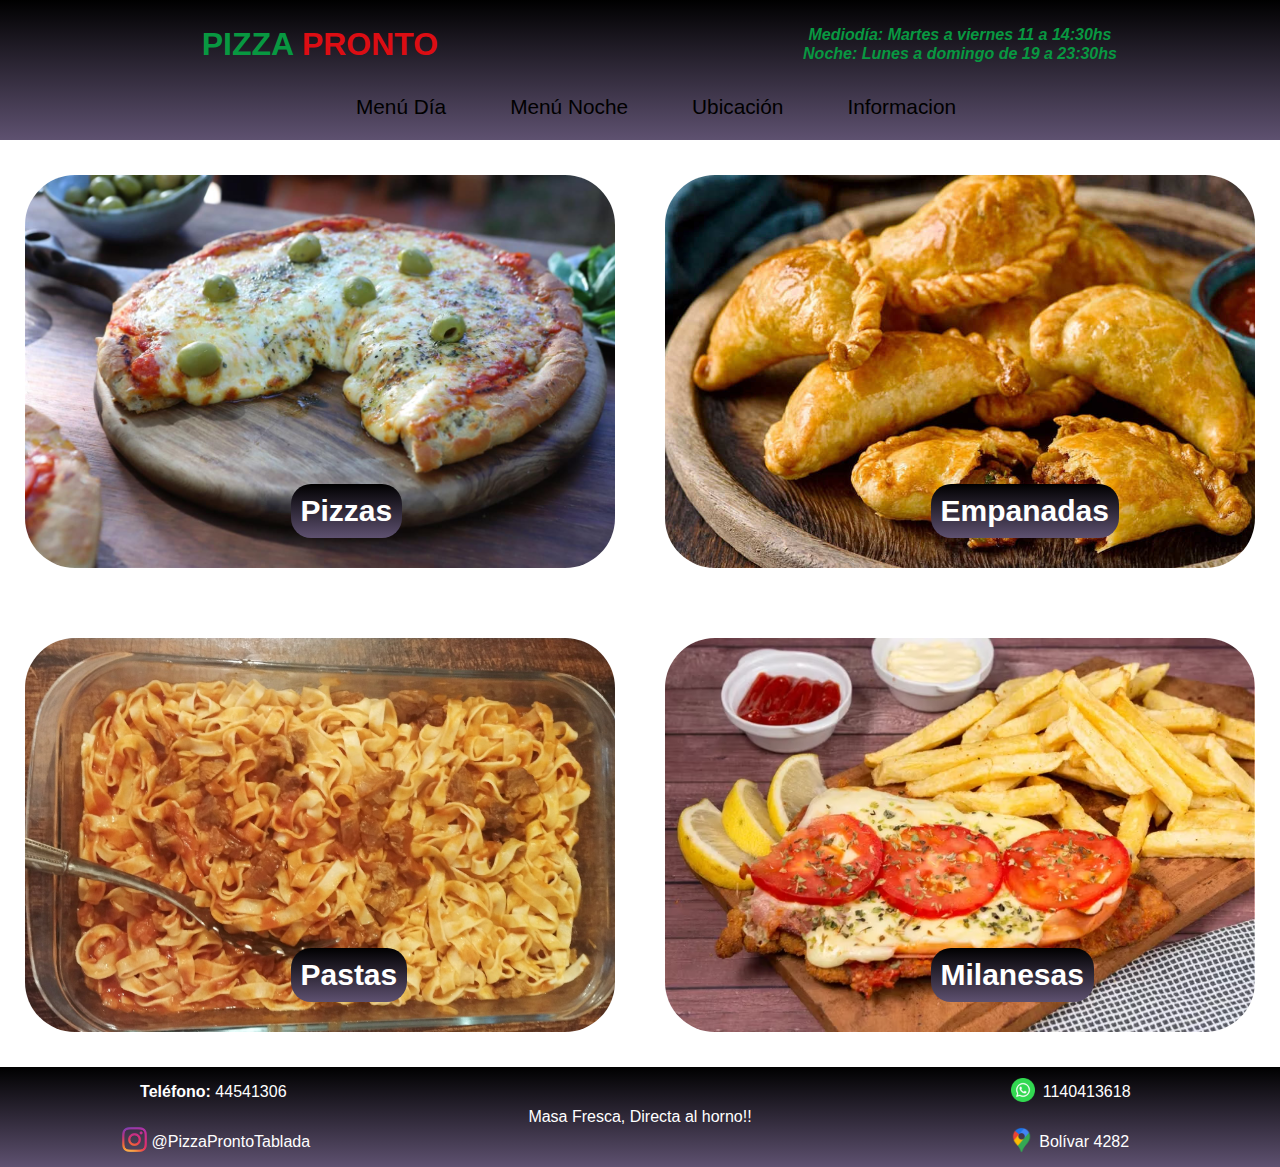
<file: index.html>
<!DOCTYPE html>
<html lang="es">

<head>
    <meta charset="UTF-8">
    <meta name="viewport" content="width=device-width, initial-scale=1.0">
    <meta name="description" content="Inicio de la pagina web Pizza pronto | Delviery Rapido | Pizzas Lomas del Mirador / La Tablada | Empanadas Lomas del mirador / La Tablada | Minutas Lomas del Mirador / La Tablada | Pastas Lomas del Mirador / La Tablada | Comidas Lomas del Mirador / ">
    <title>Pizza Pronto | Masa Fresca directa al horno | Pizza al molde | Empanadas al horno</title>
    <link rel="stylesheet" href="./css/styles.css">
</head>

<body>
    <div class="header-conjunto">
        <header class="header-titulo">
            <h1><a href="index.html">PIZZA <strong class="titulo-color-rojo">PRONTO</strong></a></h1>

        </header>

        <div class="header-info-horario">
            <p class="header-horario">Mediodía: Martes a viernes 11 a 14:30hs</p>
            <p class="header-horario-noche">Noche: Lunes a domingo de 19 a 23:30hs</p>
        </div>


        <nav>
            <ul>
                <li><a href="./Secciones/menudia.html" alt="Boton Menú Dia"  class="btn-color">Menú Día</a></li>
                <li><a href="./Secciones/menunoche.html" alt="Boton Menú Noche" class="btn-color">Menú Noche</a></li>
                <li><a href="./Secciones/ubicacion.html"  alt="Boton Ubicación" class="btn-color">Ubicación</a></li>
                <li><a href="./Secciones/informacion.html" alt="Boton Informacíon" class="btn-color">Informacion</a></li>
            </ul>
        </nav>
    </div>

    <main class="main-index">
        <section class="card">
            <img src="./Imagenes/Pizza.jpg" alt="Imagen Pizza">
            <div>
                <a class="descripcion" href="./Secciones/menunoche.html">Pizzas</a>
            </div>
        </section>

        <section class="card">
            <img src="./Imagenes/empanadas.jpg" alt="Imagen Empanadas">
            <div>
                <a class="descripcion" href="./Secciones/menunoche.html">Empanadas</a>
            </div>
        </section>

        <section class="card">
            <img src="./Imagenes/Pasta.jpg_large" alt="Imagen Pasta">
            <div>
                <a class="descripcion" href="./Secciones/menudia.html">Pastas</a>
            </div>
        </section>

        <section class="card">
            <img src="./Imagenes/Milanesas.avif" alt="Imagen Milanesas">
            <div>
                <a class="descripcion" href="./Secciones/menudia.html">Milanesas</a>
            </div>
        </section>
    </main>


    <footer>
        <div>
            <p> <strong>Teléfono:</strong> 44541306</p>
        </div>
        <div>
            <a href="http://api.whatsapp.com/send?phone=5491140413618&text=Hola"><img src="./Imagenes/whatsapp.png" class="footer-img-whatsapp"></a>
            <p>1140413618</p>
        </div>
        <div>
            <a href="http://www.instagram.com/pizzaprontotablada"><img src="./Imagenes/instagram.png"></a>
            <p>@PizzaProntoTablada</p>
        </div>
        <div>
            <a href="./Secciones/ubicacion.html"><img src="./Imagenes/google maps.webp"></a>
            <p >Bolívar 4282</p>
        </div>
        <div class="footer-masa">
            <p>Masa Fresca, Directa al horno!!</p>
        </div>
    </footer>
</body>

</html>
</file>
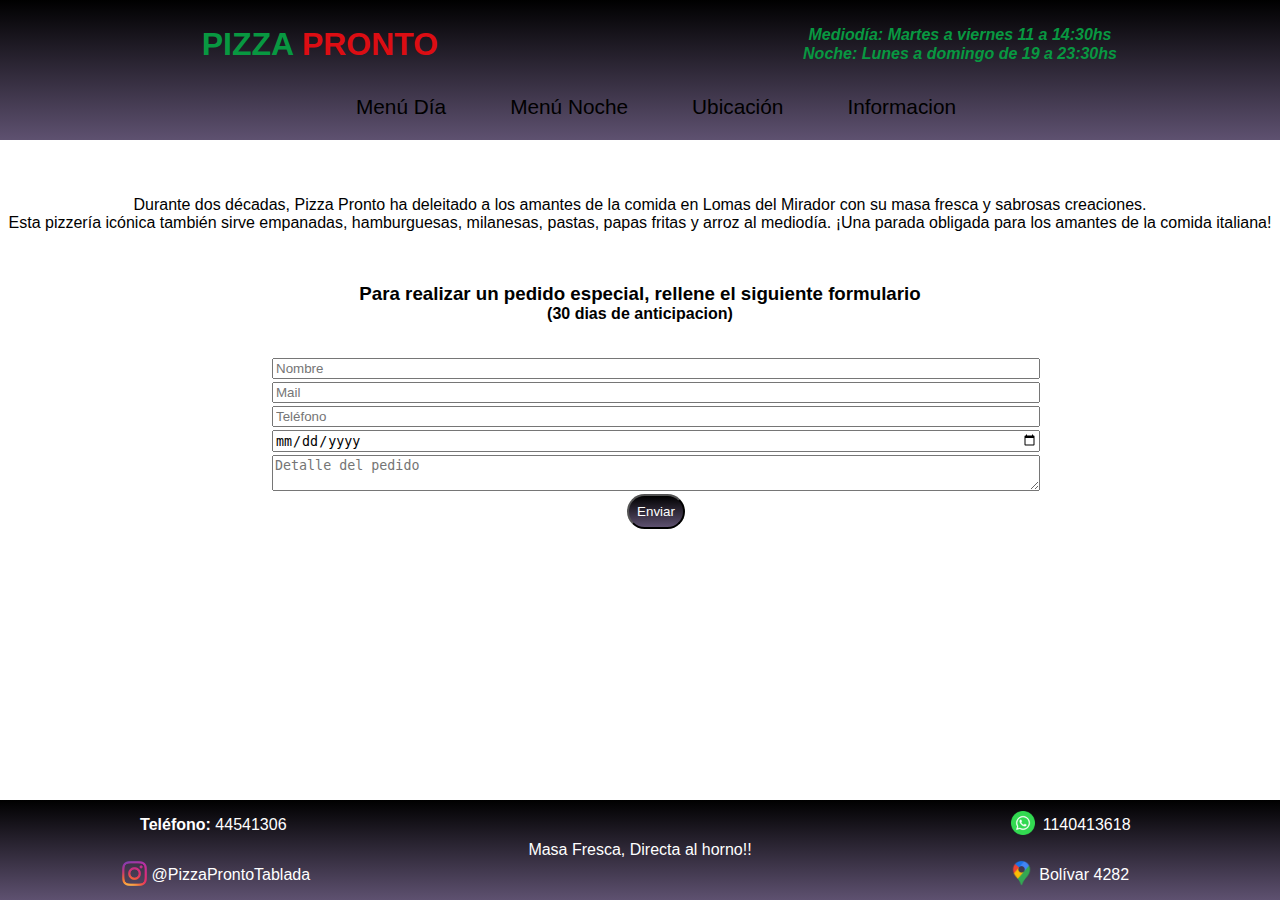
<file: Secciones/informacion.html>
<!DOCTYPE html>
<html lang="es">

<head>
    <meta charset="UTF-8">
    <meta name="viewport" content="width=device-width, initial-scale=1.0">
    <meta name="description"
        content="Informacion Pizza pronto | Pedidos grandes de comida | Servicio de catering comida pizza empanadas | Delviery Rapido | Pizzas Lomas del Mirador / La Tablada | Empanadas Lomas del mirador / La Tablada | Minutas Lomas del Mirador / La Tablada | Pastas Lomas del Mirador / La Tablada | Comidas Lomas del Mirador / ">
    <title>Pizza Pronto - Informacíon</title>
    <link rel="stylesheet" href="../css/styles.css">
</head>

<body>
    <div class="header-conjunto">
        <header class="header-titulo">
            <h1><a href="../index.html">PIZZA <strong class="titulo-color-rojo">PRONTO</strong></a></h1>

        </header>

        <div class="header-info-horario">
            <p class="header-horario">Mediodía: Martes a viernes 11 a 14:30hs</p>
            <p class="header-horario-noche">Noche: Lunes a domingo de 19 a 23:30hs</p>
        </div>


        <nav>
            <ul>
                <li><a href="../Secciones/menudia.html" class="btn-color">Menú Día</a></li>
                <li><a href="../Secciones/menunoche.html" class="btn-color">Menú Noche</a></li>
                <li><a href="../Secciones/ubicacion.html" class="btn-color">Ubicación</a></li>
                <li><a href="../Secciones/informacion.html" class="btn-color">Informacion</a></li>
            </ul>
        </nav>
    </div>

    <main class="main-info">
        <div>
            <p>Durante dos décadas, Pizza Pronto ha deleitado a los amantes de la comida en Lomas del Mirador con su
                masa fresca y sabrosas creaciones.<br>Esta pizzería icónica también sirve empanadas, hamburguesas,
                milanesas, pastas, papas fritas y arroz al mediodía. ¡Una parada obligada para los amantes de la comida
                italiana!</p>
        </div>
        <div class="main-info-form">
            <div>
                <h3 class="main-info-primtext">Para realizar un pedido especial, rellene el siguiente formulario</h3>
                <h3 class="main-info-segtext">(30 dias de anticipacion)</h3>
            </div>
            <div>
                <form class="main-info-form">
                    <input type="text" class="form-input" placeholder="Nombre" required>
                    <input type="email" class="form-input" placeholder="Mail" required>
                    <input type="tel" class="form-input" placeholder="Teléfono" required>
                    <input type="date" class="form-input" placeholder="Fecha" required>
                    <textarea class="form-textarea" placeholder="Detalle del pedido" required></textarea>
                    <button type="submit" alt="Boton para enviar formulario" class="main-form-button">Enviar</button>
                </form>
            </div>
        </div>
    </main>


    <footer class="footer-info">
        <div>
            <p> <strong>Teléfono:</strong> 44541306</p>
        </div>
        <div>
            <a href="http://api.whatsapp.com/send?phone=5491140413618&text=Hola"><img src="/Imagenes/whatsapp.png"
                    class="footer-img-whatsapp"></a>
            <p>1140413618</p>
        </div>
        <div>
            <a href="http://www.instagram.com/pizzaprontotablada"><img src="/Imagenes/instagram.png"></a>
            <p>@PizzaProntoTablada</p>
        </div>
        <div>
            <a href="ubicacion.html"><img src="/Imagenes/google maps.webp"></a>
            <p>Bolívar 4282</p>
        </div>
        <div class="footer-masa">
            <p>Masa Fresca, Directa al horno!!</p>
        </div>
    </footer>
</body>

</html>
</file>
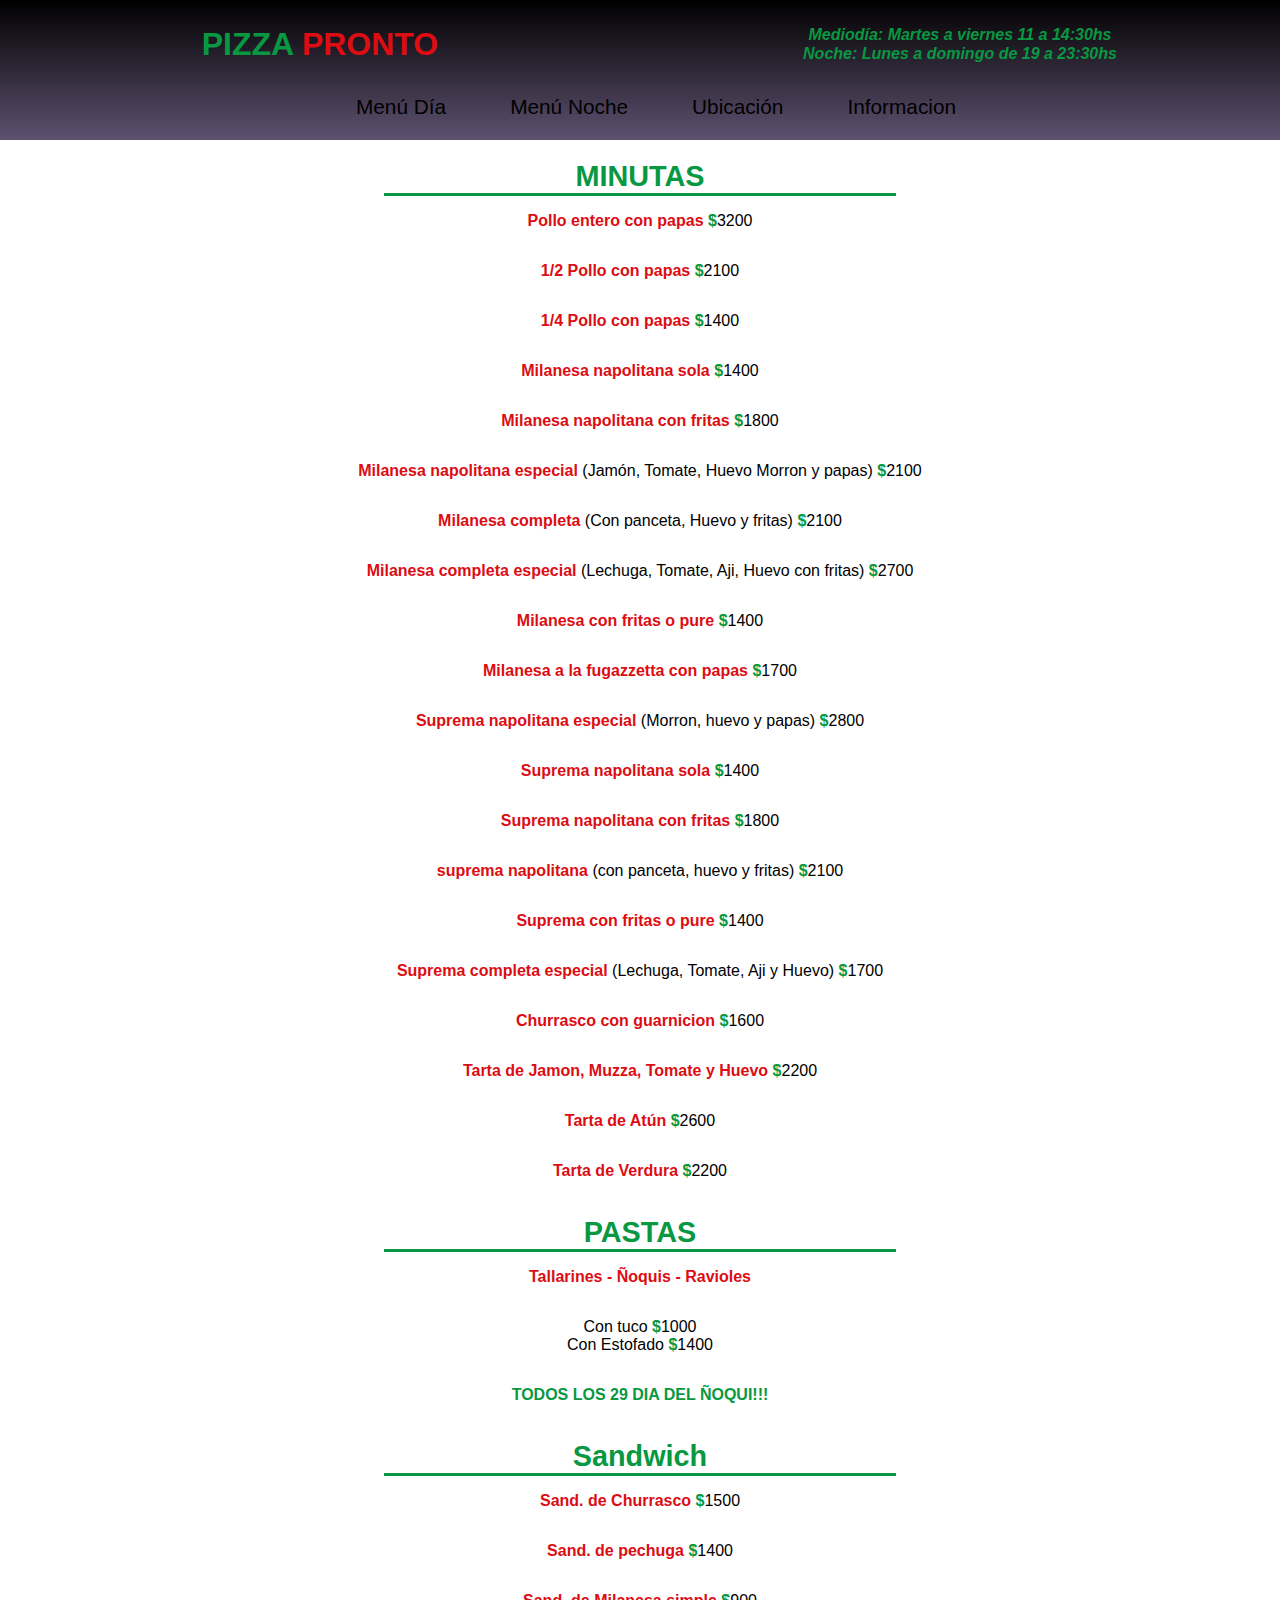
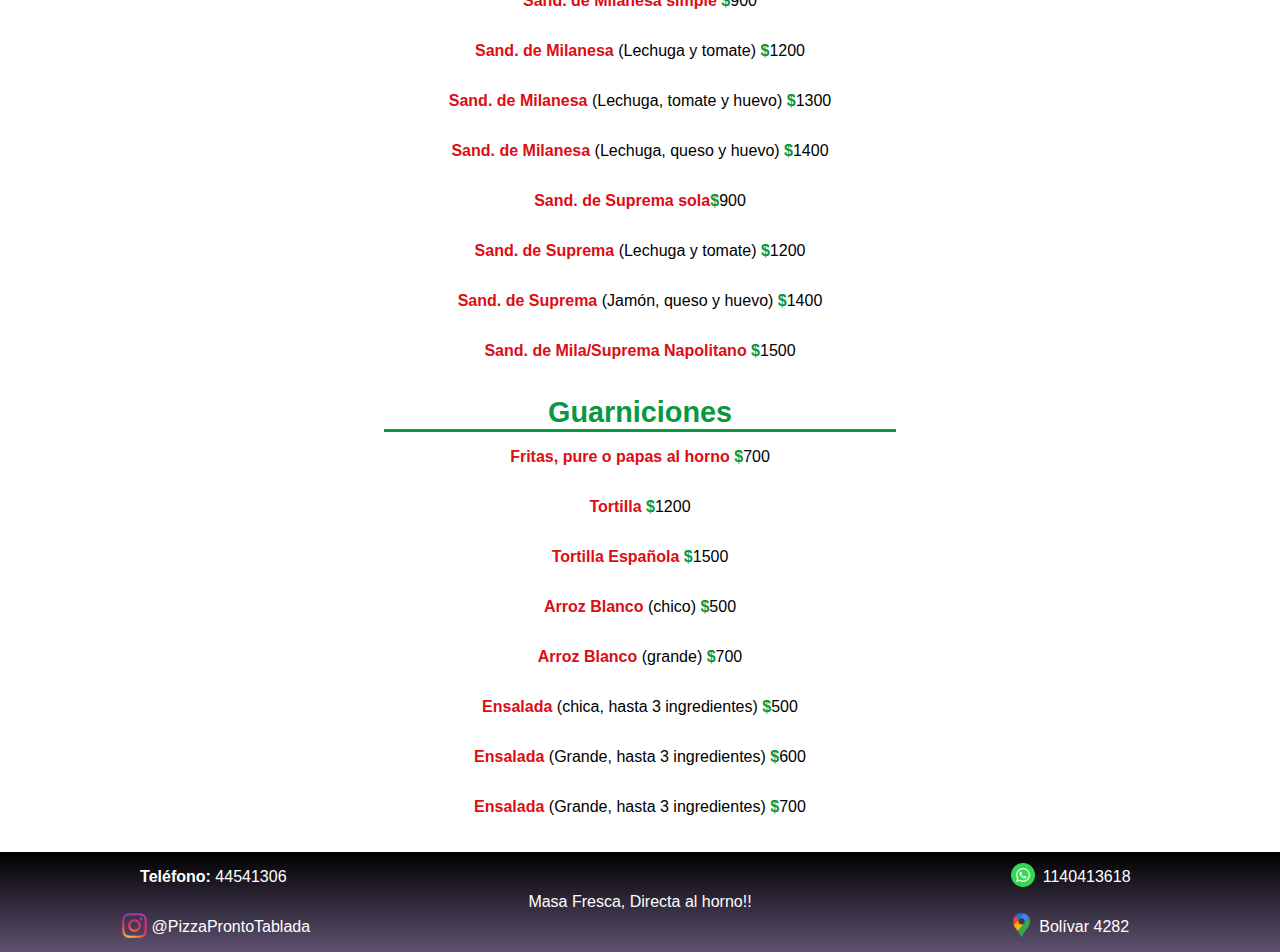
<file: Secciones/menudia.html>
<!DOCTYPE html>
<html lang="es">

<head>
    <meta charset="UTF-8">
    <meta name="viewport" content="width=device-width, initial-scale=1.0">
    <meta name="description" content="Menu Mediodia Pizza pronto | Delivery Mediodia | Comida Mediodia Lomas del mirador / La Tablada | Delviery Rapido | Pizzas Lomas del Mirador / La Tablada | Empanadas Lomas del mirador / La Tablada | Minutas Lomas del Mirador / La Tablada | Pastas Lomas del Mirador / La Tablada | Comidas Lomas del Mirador / ">
    <title>Pizza Pronto - Menú día</title>
    <link rel="stylesheet" href="../css/styles.css">
</head>

<body>
    <div class="header-conjunto">
        <header class="header-titulo">
            <h1><a href="../index.html">PIZZA <strong class="titulo-color-rojo">PRONTO</strong></a></h1>

        </header>

        <div class="header-info-horario">
            <p class="header-horario">Mediodía: Martes a viernes 11 a 14:30hs</p>
            <p class="header-horario-noche">Noche: Lunes a domingo de 19 a 23:30hs</p>
        </div>


        <nav>
            <ul>
                <li><a href="../Secciones/menudia.html" class="btn-color">Menú Día</a></li>
                <li><a href="../Secciones/menunoche.html" class="btn-color">Menú Noche</a></li>
                <li><a href="../Secciones/ubicacion.html" class="btn-color">Ubicación</a></li>
                <li><a href="../Secciones/informacion.html" class="btn-color">Informacion</a></li>
            </ul>
        </nav>
    </div>

    <main class="menu-main">
        <article class="menu-main-article">
            <h2 class="menu-titulo"> MINUTAS</h2>
            <p><strong>Pollo entero con papas </strong><strong class="strong-verde">$</strong>3200</p>
            <p><strong>1/2 Pollo con papas </strong><strong class="strong-verde">$</strong>2100</p>
            <p><strong>1/4 Pollo con papas </strong><strong class="strong-verde">$</strong>1400</p>
            <p><strong>Milanesa napolitana sola </strong><strong class="strong-verde">$</strong>1400</p>
            <p><strong>Milanesa napolitana con fritas </strong><strong class="strong-verde">$</strong>1800</p>
            <p><strong>Milanesa napolitana especial </strong> (Jamón, Tomate, Huevo Morron y papas) <strong class="strong-verde">$</strong>2100</p>
            <p> <Strong>Milanesa completa </Strong>(Con panceta, Huevo y fritas) <strong class="strong-verde">$</strong>2100</p>
            <p><strong>Milanesa completa especial </strong>(Lechuga, Tomate, Aji, Huevo con fritas) <strong class="strong-verde">$</strong>2700</p>
            <p><strong>Milanesa con fritas o pure </strong><strong class="strong-verde">$</strong>1400</p>
            <p><strong>Milanesa a la fugazzetta con papas </strong><strong class="strong-verde">$</strong>1700</p>
            <p><strong>Suprema napolitana especial </strong> (Morron, huevo y papas) <strong class="strong-verde">$</strong>2800</p>
            <p><strong>Suprema napolitana sola </strong><strong class="strong-verde">$</strong>1400</p>
            <p><strong>Suprema napolitana con fritas </strong><strong class="strong-verde">$</strong>1800</p>
            <p><Strong>suprema napolitana </Strong>  (con panceta, huevo y fritas) <strong class="strong-verde">$</strong>2100</p>
            <p><strong>Suprema con fritas o pure </strong><strong class="strong-verde">$</strong>1400</p>
            <p><strong>Suprema completa especial </strong>(Lechuga, Tomate, Aji y Huevo) <strong class="strong-verde">$</strong>1700</p>
            <p><strong>Churrasco con guarnicion </strong><strong class="strong-verde">$</strong>1600</p>
            <p><strong>Tarta de Jamon, Muzza, Tomate y Huevo </strong><strong class="strong-verde">$</strong>2200</p>
            <p><strong>Tarta de Atún </strong><strong class="strong-verde">$</strong>2600</p>
            <p><strong>Tarta de Verdura </strong><strong class="strong-verde">$</strong>2200</p>
        </article>
        <article class="menu-main-article">
            <h2 class="menu-titulo">PASTAS</h2>
            <p><strong>Tallarines - Ñoquis - Ravioles</strong></p>
            <p>Con tuco <strong class="strong-verde">$</strong>1000<br> Con Estofado <strong class="strong-verde">$</strong>1400 <br> </p>
            <p><strong class="strong-verde">TODOS LOS 29 DIA DEL ÑOQUI!!!</strong></p>
        </article>
        <article class="menu-main-article">
            <h2 class="menu-titulo">Sandwich</h2>
            <p><strong>Sand. de Churrasco </strong><strong class="strong-verde">$</strong>1500</p>
            <p><strong>Sand. de pechuga </strong><strong class="strong-verde">$</strong>1400</p>
            <p><strong>Sand. de Milanesa simple </strong><strong class="strong-verde">$</strong>900</p>
            <p><strong>Sand. de Milanesa</strong> (Lechuga y tomate) <strong class="strong-verde">$</strong>1200</p>
            <p><strong>Sand. de Milanesa</strong> (Lechuga, tomate y huevo) <strong class="strong-verde">$</strong>1300</p>
            <p><strong>Sand. de Milanesa</strong> (Lechuga, queso y huevo) <strong class="strong-verde">$</strong>1400</p>
            <p><strong>Sand. de Suprema sola</strong><strong class="strong-verde">$</strong>900</p>
            <p><strong>Sand. de Suprema </strong> (Lechuga y tomate) <strong class="strong-verde">$</strong>1200</p>
            <p><strong>Sand. de Suprema </strong> (Jamón, queso y huevo) <strong class="strong-verde">$</strong>1400</p>
            <p><strong>Sand. de Mila/Suprema Napolitano </strong><strong class="strong-verde">$</strong>1500</p>
        </article>
        <article class="menu-main-article">
            <h2 class="menu-titulo">Guarniciones</h2>
            <p><strong>Fritas, pure o papas al horno </strong><strong class="strong-verde">$</strong>700</p>
            <p><strong>Tortilla </strong><strong class="strong-verde">$</strong>1200</p>
            <p><strong>Tortilla Española </strong><strong class="strong-verde">$</strong>1500</p>
            <p><strong>Arroz Blanco </strong>(chico) <strong class="strong-verde">$</strong>500</p>
            <p><strong>Arroz Blanco </strong>(grande) <strong class="strong-verde">$</strong>700</p>
            <p><strong>Ensalada </strong>(chica, hasta 3 ingredientes) <strong class="strong-verde">$</strong>500</p>
            <p><strong>Ensalada </strong>(Grande, hasta 3 ingredientes) <strong class="strong-verde">$</strong>600</p>
            <p><strong>Ensalada </strong>(Grande, hasta 3 ingredientes) <strong class="strong-verde">$</strong>700</p>
        </article>
    </main>

    <footer>
        <div>
            <p> <strong>Teléfono:</strong> 44541306</p>
        </div>
        <div>
            <a href="http://api.whatsapp.com/send?phone=5491140413618&text=Hola"><img src="/Imagenes/whatsapp.png" class="footer-img-whatsapp"></a>
            <p>1140413618</p>
        </div>
        <div>
            <a href="http://www.instagram.com/pizzaprontotablada"><img src="/Imagenes/instagram.png"></a>
            <p>@PizzaProntoTablada</p>
        </div>
        <div>
            <a href="ubicacion.html"><img src="/Imagenes/google maps.webp"></a>
            <p >Bolívar 4282</p>
        </div>
        <div class="footer-masa">
            <p>Masa Fresca, Directa al horno!!</p>
        </div>
    </footer>
</body>

</html>
</file>
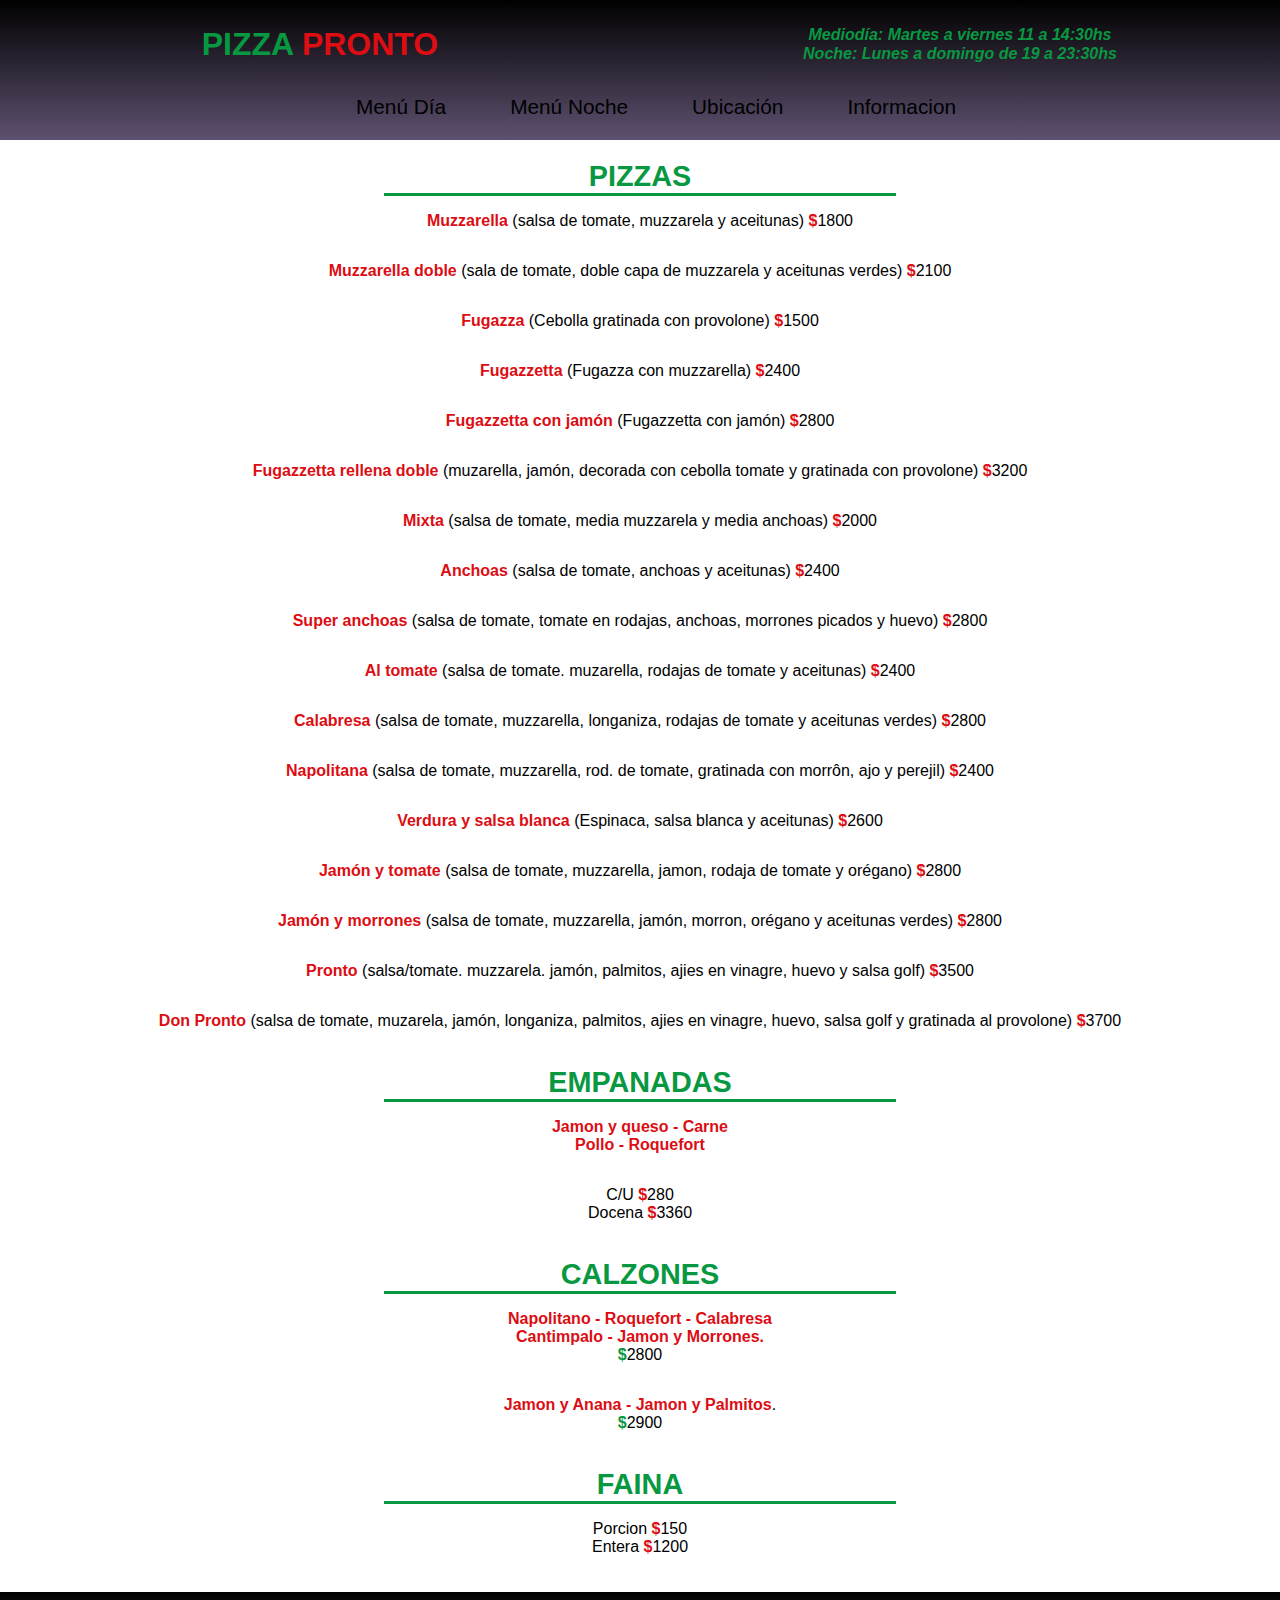
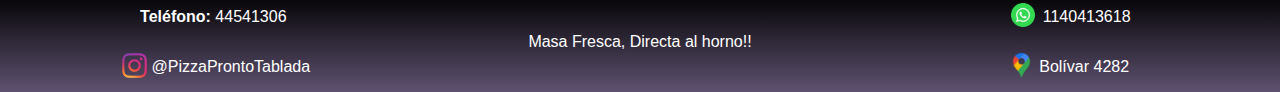
<file: Secciones/menunoche.html>
<!DOCTYPE html>
<html lang="es">

<head>
    <meta charset="UTF-8">
    <meta name="viewport" content="width=device-width, initial-scale=1.0">
    <meta name="description" content="Menu Noche Pizza pronto | Delivery Noche | Delviery Rapido | Pizzas Lomas del Mirador / La Tablada | Empanadas Lomas del mirador / La Tablada | Minutas Lomas del Mirador / La Tablada | Pastas Lomas del Mirador / La Tablada | Comidas Lomas del Mirador / ">
    <title>Pizza Pronto - Menú Noche</title>
    <link rel="stylesheet" href="../css/styles.css">
</head>

<body>
    <div class="header-conjunto">
        <header class="header-titulo">
            <h1><a href="../index.html">PIZZA <strong class="titulo-color-rojo">PRONTO</strong></a></h1>

        </header>

        <div class="header-info-horario">
            <p class="header-horario">Mediodía: Martes a viernes 11 a 14:30hs</p>
            <p class="header-horario-noche">Noche: Lunes a domingo de 19 a 23:30hs</p>
        </div>


        <nav>
            <ul>
                <li><a href="../Secciones/menudia.html" class="btn-color">Menú Día</a></li>
                <li><a href="../Secciones/menunoche.html" class="btn-color">Menú Noche</a></li>
                <li><a href="../Secciones/ubicacion.html" class="btn-color">Ubicación</a></li>
                <li><a href="../Secciones/informacion.html" class="btn-color">Informacion</a></li>
            </ul>
        </nav>
    </div>

    <main class="menu-main">
        <article class="menu-main-article">
            <h2 class="menu-titulo"> PIZZAS</h2>
            <p><strong>Muzzarella</strong>  (salsa de tomate, muzzarela y aceitunas)	                           <strong>$</strong>1800</p>
            <p><strong>Muzzarella doble</strong>  (sala de tomate, doble capa de muzzarela y aceitunas verdes)  <strong>$</strong>2100</p>
            <p><strong>Fugazza</strong>   (Cebolla gratinada con provolone)	                                   <strong>$</strong>1500</p>
            <p><strong>Fugazzetta</strong>  (Fugazza con muzzarella)	                                           <strong>$</strong>2400</p>
            <p><strong>Fugazzetta con jamón</strong>  (Fugazzetta con jamón)                                     <strong>$</strong>2800</p>
            <p><strong>Fugazzetta rellena doble</strong>  (muzarella,  jamón, decorada con cebolla tomate y gratinada con provolone) <strong>$</strong>3200</p>
            <p> <Strong>Mixta</Strong>  (salsa de tomate, media muzzarela y media anchoas)                      <strong>$</strong>2000</p>
            <p><strong>Anchoas</strong>  (salsa de tomate, anchoas y aceitunas)                                 <strong>$</strong>2400</p>
            <p><strong>Super anchoas</strong>  (salsa de tomate, tomate en rodajas, anchoas, morrones picados y huevo) <strong>$</strong>2800</p>
            <p><strong>Al tomate</strong>  (salsa de tomate. muzarella, rodajas de tomate y aceitunas)          <strong>$</strong>2400</p>
            <p><strong>Calabresa</strong>  (salsa de tomate, muzzarella, longaniza, rodajas de tomate y aceitunas verdes) <strong>$</strong>2800</p>
            <p><strong>Napolitana</strong>  (salsa de tomate, muzzarella, rod. de tomate, gratinada con morrôn, ajo y perejil) <strong>$</strong>2400</p>
            <p><strong>Verdura y salsa blanca</strong>  (Espinaca, salsa blanca y aceitunas)                    <strong>$</strong>2600</p>
            <p><Strong>Jamón y tomate</Strong>  (salsa de tomate, muzzarella, jamon, rodaja de tomate y orégano) <strong>$</strong>2800</p>
            <p><strong>Jamón y morrones</strong>  (salsa de tomate, muzzarella, jamón, morron, orégano y aceitunas verdes) <strong>$</strong>2800</p>
            <p><strong>Pronto</strong>  (salsa/tomate. muzzarela. jamón, palmitos, ajies en vinagre, huevo y salsa golf) <strong>$</strong>3500</p>
            <p><strong>Don Pronto</strong>  (salsa de tomate, muzarela, jamón, longaniza, palmitos, ajies en vinagre, huevo, salsa golf y gratinada al provolone) <strong>$</strong>3700</p>
        </article>
        <article class="menu-main-article">
            <h2 class="menu-titulo">EMPANADAS</h2>
            <p><strong>Jamon y queso - Carne<br>Pollo - Roquefort<br></strong></p>
            <p>C/U <strong>$</strong>280<br> Docena <strong>$</strong>3360</p>
        </article>
        <article class="menu-main-article">
            <h2 class="menu-titulo">CALZONES</h2>
            <p><strong>Napolitano - Roquefort - Calabresa <br>Cantimpalo - Jamon y Morrones.</strong><br> <strong class="strong-verde">$</strong>2800</p>
            <p><strong>Jamon y Anana - Jamon y Palmitos</strong>. <br><strong class="strong-verde">$</strong>2900</p>
        </article>
        <article class="menu-main-article">
            <h2 class="menu-titulo">FAINA</h2>
            <p>Porcion <Strong>$</Strong>150<br>Entera <strong>$</strong>1200</p>
        </article>
    </main>

    <footer>
        <div>
            <p> <strong>Teléfono:</strong> 44541306</p>
        </div>
        <div>
            <a href="http://api.whatsapp.com/send?phone=5491140413618&text=Hola"><img src="/Imagenes/whatsapp.png" class="footer-img-whatsapp"></a>
            <p>1140413618</p>
        </div>
        <div>
            <a href="http://www.instagram.com/pizzaprontotablada"><img src="/Imagenes/instagram.png"></a>
            <p>@PizzaProntoTablada</p>
        </div>
        <div>
            <a href="ubicacion.html"><img src="/Imagenes/google maps.webp"></a>
            <p >Bolívar 4282</p>
        </div>
        <div class="footer-masa">
            <p>Masa Fresca, Directa al horno!!</p>
        </div>
    </footer>
</body>

</html>
</file>
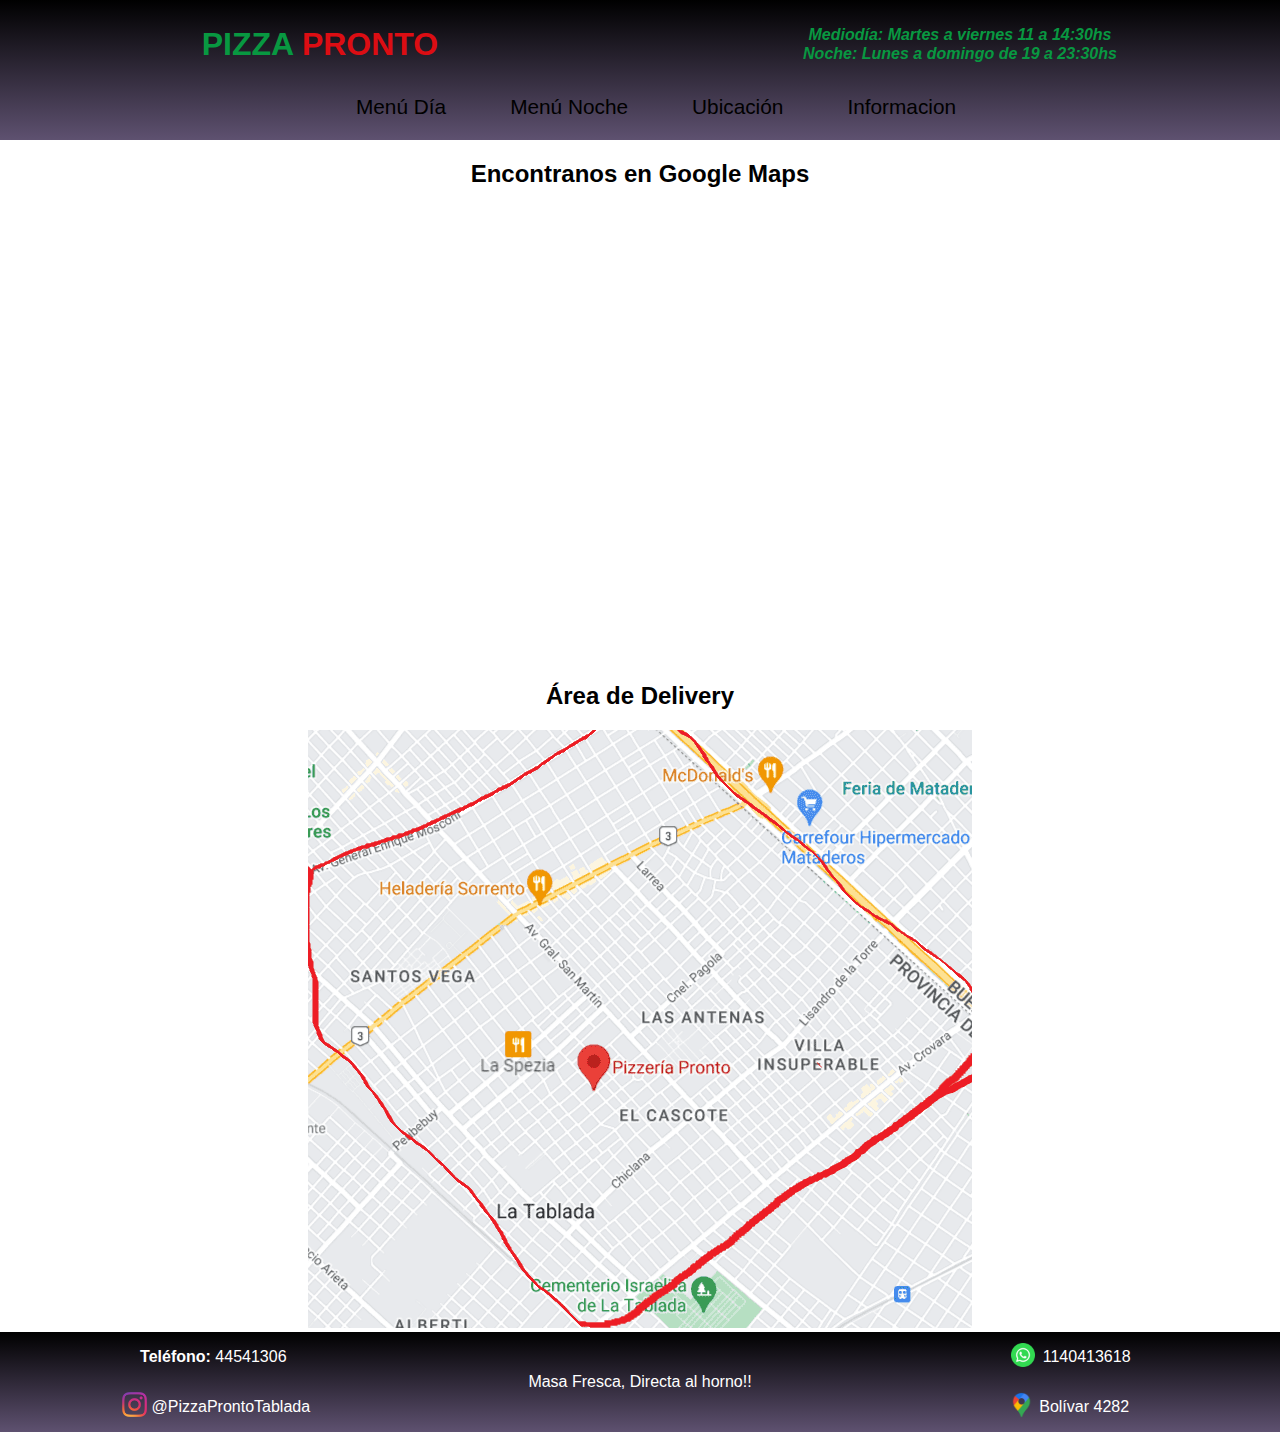
<file: Secciones/ubicacion.html>
<!DOCTYPE html>
<html lang="es">

<head>
    <meta charset="UTF-8">
    <meta name="viewport" content="width=device-width, initial-scale=1.0">
    <meta name="description" content="Pizza Pronto Ubicacion | Area Delivery Pizza Pronto | Delviery Rapido | Pizzas Lomas del Mirador / La Tablada | Empanadas Lomas del mirador / La Tablada | Minutas Lomas del Mirador / La Tablada | Pastas Lomas del Mirador / La Tablada | Comidas Lomas del Mirador / ">
    <title>Pizza Pronto - Ubicación</title>
    <link rel="stylesheet" href="../css/styles.css">
</head>

<body>
    <div class="header-conjunto">
        <header class="header-titulo">
            <h1><a href="../index.html">PIZZA <strong class="titulo-color-rojo">PRONTO</strong></a></h1>

        </header>

        <div class="header-info-horario">
            <p class="header-horario">Mediodía: Martes a viernes 11 a 14:30hs</p>
            <p class="header-horario-noche">Noche: Lunes a domingo de 19 a 23:30hs</p>
        </div>


        <nav>
            <ul>
                <li><a href="../Secciones/menudia.html" class="btn-color">Menú Día</a></li>
                <li><a href="../Secciones/menunoche.html" class="btn-color">Menú Noche</a></li>
                <li><a href="../Secciones/ubicacion.html" class="btn-color">Ubicación</a></li>
                <li><a href="../Secciones/informacion.html" class="btn-color">Informacion</a></li>
            </ul>
        </nav>
    </div>

    <main class="main-ubicacion">
        <section>
            <div class="main-section-ubicacion">
                <h2>Encontranos en Google Maps</h2>
                <div>
                    <iframe class="main-ubicacion-caja" src="https://www.google.com/maps/embed?pb=!1m18!1m12!1m3!1d52496.89674924511!2d-58.60489368438718!3d-34.67853490721574!2m3!1f0!2f0!3f0!3m2!1i1024!2i768!4f13.1!3m3!1m2!1s0x95bcc9c92edc921f%3A0x540656f6a481f9ed!2sPizzer%C3%ADa%20Pronto!5e0!3m2!1ses!2sar!4v1686258221310!5m2!1ses!2sar" width="600" height="450" style="border:0;" loading="lazy" referrerpolicy="no-referrer-when-downgrade"></iframe>
                </div>
            </div>
            <div class="main-section-ubicacion">
                <h2>Área de Delivery</h2>
                <div>
                    <img class=".main-ubicacion-caja" src="../Imagenes/Delivery area.png" alt="area de delivery">
                </div>
            </div>
        </section>
    </main>

    <footer>
        <div>
            <p> <strong>Teléfono:</strong> 44541306</p>
        </div>
        <div>
            <a href="http://api.whatsapp.com/send?phone=5491140413618&text=Hola"><img src="/Imagenes/whatsapp.png" class="footer-img-whatsapp"></a>
            <p>1140413618</p>
        </div>
        <div>
            <a href="http://www.instagram.com/pizzaprontotablada"><img src="/Imagenes/instagram.png"></a>
            <p>@PizzaProntoTablada</p>
        </div>
        <div>
            <a href="ubicacion.html"><img src="/Imagenes/google maps.webp"></a>
            <p >Bolívar 4282</p>
        </div>
        <div class="footer-masa">
            <p>Masa Fresca, Directa al horno!!</p>
        </div>
    </footer>

</body>

</html>
</file>
<file: css/styles.css>
a {
  color: #000000;
  text-decoration: none;
}

body {
  font-family: Arial, sans-serif;
  margin: 0;
  padding: 0;
  display: flex;
  flex-direction: column;
  min-height: 100vh;
}

main section img {
  max-width: 100%;
}

.btn-color:hover {
  border: 2.5px solid #089841;
  color: #089841;
  border-radius: 20px;
  padding: 4px;
  transition-property: initial;
  transition-duration: 1s;
}

.main-form-button {
  display: flex;
  align-self: center;
  text-align: center;
  background: linear-gradient(#000000, #5e5170);
  color: #fff;
  border-radius: 20px;
  padding: 8px;
  border: 2.5px linear-gradient(#000000, #5e5170);
}
.main-form-button:hover {
  background: none;
  border: 2.5px solid #089841;
  color: #089841;
  border-radius: 20px;
  padding: 8px;
  transition-property: initial;
  transition-duration: 1s;
}

.descripcion {
  background: linear-gradient(#000000, #5e5170);
  border-radius: 20px;
  position: absolute;
  bottom: 40px;
  color: #fff;
  font-weight: bold;
  left: 45%;
  align-items: center;
  cursor: pointer;
  padding: 10px;
}
.descripcion:hover {
  background: linear-gradient(rgba(255, 255, 255, 0), rgba(94, 81, 112, 0));
  border: 2px solid #089841;
  align-items: center;
  padding: 8px;
  color: #089841;
  border-radius: 20px;
  padding: 10px;
  transition-property: initial;
  transition-duration: 1s;
}

@media (min-width: 780px) {
  .btn-color:hover {
    margin-top: -15px;
  }
  .descripcion {
    background: linear-gradient(#000000, #5e5170);
    border-radius: 20px;
    position: absolute;
    bottom: 40px;
    left: 45%;
    color: #fff;
    font-weight: bold;
    cursor: pointer;
    padding: 10px;
    font-size: 30px;
  }
  .descripcion:hover {
    background: linear-gradient(rgba(0, 0, 0, 0), rgba(94, 81, 112, 0));
    border: 2px solid #089841;
    color: #089841;
    border-radius: 20px;
    padding: 8px;
    transition-property: initial;
    transition-duration: 1s;
  }
}
footer {
  background: linear-gradient(#000000, #5e5170);
  color: #ffffff;
  align-items: center;
  max-width: 100%;
  bottom: 0;
  width: 100%;
}
footer img {
  max-width: 35px;
  max-height: 35px;
}
footer div {
  display: flex;
  justify-content: center;
  text-align: center;
  flex-direction: row;
  align-items: center;
}

.footer-img-whatsapp {
  max-width: 40px;
  max-height: 40px;
}

.footer-info {
  position: fixed;
}

.footer-masa {
  display: none;
}

@media (min-width: 780px) {
  .footer-masa {
    display: flex;
    grid-area: masa;
  }
  footer {
    display: grid;
    grid-template-columns: 1fr 1fr 1fr;
    grid-template-areas: " telefono masa whatsapp" "direccion masa instagram";
  }
}
header a {
  color: #089841;
  text-decoration: none;
}

.titulo-color-rojo {
  color: #dc0d13;
}

.header-conjunto {
  background: linear-gradient(#000000, #5e5170);
  color: #ffffff;
  align-items: center;
  max-width: 100%;
  justify-content: center;
  text-align: center;
  height: 140px;
}

.header-horario {
  display: none;
}
.header-horario-noche {
  display: none;
}

@media (min-width: 780px) {
  .header-conjunto {
    display: grid;
    grid-template-columns: 1fr 1fr;
  }
  .header-horario {
    color: #089841;
    font-size: 1, 8rem;
    font-style: italic;
    font-weight: bold;
    display: block;
  }
  .header-horario-noche {
    color: #089841;
    font-size: 1, 8px;
    font-style: italic;
    font-weight: bold;
    display: block;
    margin-top: -15px;
  }
}
header nav {
  grid-column: span 2;
}

nav {
  display: flex;
  justify-content: center;
  grid-column: span 2;
}

ul {
  margin: 0;
  padding-left: 0;
  display: flex;
  justify-content: center;
}
ul li {
  display: flex;
  list-style: none;
  font-size: 0.9rem;
  margin-right: 1rem;
}

@media (min-width: 780px) {
  header nav {
    grid-column: span 2;
  }
  ul li {
    font-size: 1.3rem;
    margin-bottom: 1rem;
    margin-left: 3rem;
    display: flex;
  }
}
.card {
  display: flex;
  flex-direction: column;
  align-items: center;
  width: 90%;
  margin: auto;
  padding-bottom: 10px;
  padding-top: 10px;
  position: relative;
}
.card img {
  width: 90%;
  height: auto;
  object-fit: cover;
  border-radius: 50px;
}

@media (min-width: 780px) {
  main {
    display: grid;
    grid-template-columns: 1fr 1fr;
  }
  .card {
    display: flex;
    flex-direction: column;
    align-items: center;
    width: auto;
    height: auto;
    margin: auto;
    padding-bottom: 10px;
    padding-top: 10px;
    position: relative;
    margin: 25px;
  }
  .card img {
    width: 100%;
    height: 100%;
  }
  footer {
    position: absolute;
    margin: 0;
  }
}
@media (min-width: 1075px) {
  footer {
    position: relative;
  }
}
.menu-main {
  display: flex;
  flex-direction: column;
  align-items: center;
}
.menu-main .menu-main-article {
  width: 80%;
  margin: 20px auto;
  text-align: center;
}
.menu-main .menu-main-article .menu-titulo {
  display: block;
  color: #089841;
  font-weight: bold;
  font-size: 1.8rem;
  border-bottom: 3px solid #089841;
  max-width: 50%;
  margin: 0 auto;
}

main article p {
  padding-bottom: 1rem;
  border-color: #dc0d13;
}
main article p strong {
  color: #dc0d13;
  font-weight: bold;
}

.strong-verde {
  color: #089841;
}

@media (min-width: 780px) {
  .menu-main {
    display: block;
    justify-content: center;
    text-align: center;
  }
  .menu-main-article {
    display: block;
  }
  .menu-main-article .menu-titulo {
    text-align: center;
    margin: 0 auto;
  }
}
.main-ubicacion {
  display: flex;
  align-content: center;
  text-align: center;
  justify-content: center;
}
.main-ubicacion-caja {
  width: 100vw;
}

.main-section-ubicacion {
  align-items: center;
}

@media (min-width: 780px) {
  .main-ubicacion-caja {
    width: 80vw;
  }
}
.main-info {
  text-align: center;
  justify-content: center;
  padding-top: 20px;
}
.main-info-primtext {
  margin-bottom: 0;
  padding-bottom: 0;
}
.main-info-segtext {
  margin-top: 0;
  padding-top: 0;
  font-size: 1rem;
}
.main-info-form {
  display: flex;
  flex-direction: column;
  margin: 1rem;
  justify-items: center;
  text-align: center;
  gap: 0.2rem;
}

@media (min-width: 780px) {
  .main-info {
    display: flex;
    flex-direction: column;
    align-items: center;
    margin-top: 20px;
  }
  .main-info-form {
    width: 60vw;
  }
}

/*# sourceMappingURL=styles.css.map */
</file>
